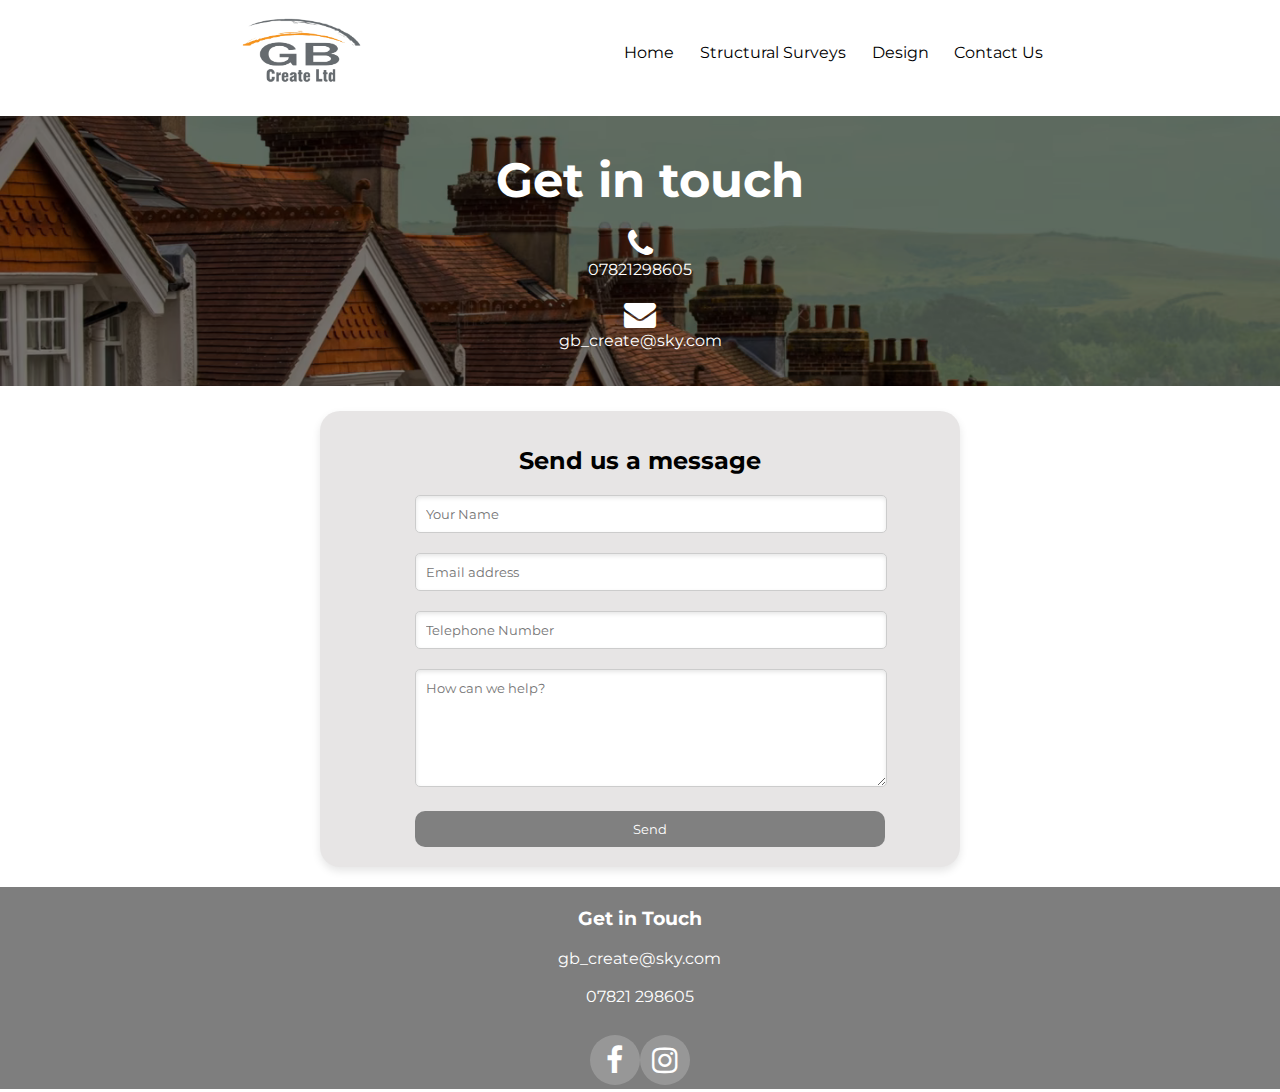
<file: contact.html>
<!DOCTYPE html>
<html lang="en">

<head>
    <title>Contact Us</title>
    <meta charset="utf-8">
    <meta name="viewport" content="width=device-width, initial-scale=1">
    <meta
      name="description"
      content="Web site for GB Creates Structural Engineering and Structural Surveyor services"
    />
    <link rel="icon" type="image/x-icon" href="/media/favicon.ico">
    <link rel="stylesheet" href="styles/style.css">
    <link rel="preconnect" href="https://fonts.googleapis.com">
    <link rel="preconnect" href="https://fonts.gstatic.com" crossorigin>
    <link href="https://fonts.googleapis.com/css2?family=Montserrat:ital,wght@0,100..900;1,100..900&display=swap"
        rel="stylesheet">
    <link rel="stylesheet" href="https://cdnjs.cloudflare.com/ajax/libs/font-awesome/4.7.0/css/font-awesome.min.css">
</head>

<body>

    <div id="preloader">
        <div class="loader"></div>
    </div>

    <header>

        <img class="logo" src="media/Logo1.png" alt="The logo, in grey and orange, for GB Create Ltd.">

        <nav>

            <!-- Desktop and tablet nav-->
            <ul class="nav-list" id="desk-nav">
                <li><a href="https://gbcreate.co.uk/index.html">Home</a></li>
                <li><a href="https://gbcreate.co.uk/surveys.html">Structural Surveys</a></li>
                <li><a href="https://gbcreate.co.uk/design.html">Design</a></li>
                <li><a href="https://gbcreate.co.uk/contact.html">Contact Us</a></li>

            </ul>
            <a href="javascript:void(0);" class="icon" onclick="myFunction()">
                <i class="fa fa-bars"></i>
            </a>



        </nav>


    </header>

    <main>
        <ul class="mobile-nav-list" id="links">
            <li><a href="https://gbcreate.co.uk/index.html" onclick="myFunction()">Home</a></li>
            <li><a href="https://gbcreate.co.uk/surveys.html">Structural Surveys</a></li>
            <li><a href="https://gbcreate.co.uk/design.html">Design</a></li>
            <li><a href="https://gbcreate.co.uk/contact.html">Contact Us</a></li>

        </ul>
        <div class="section-container-contact">
            <div class="intro-container-contact">
                <h1 class="title">Get in touch</h1><br>
                <div class="top-contact">
                    <div class="phone">
                        <i class="fa fa-phone"></i>
                        <p><a href="tel:07821298605">07821298605</a></p>
                    </div>
                    <div class="email">
                        <i class="fa fa-envelope"></i>
                        <p><a href="mailto:gb_create@sky.com">gb_create@sky.com</a></p>
                    </div>
                </div>
            </div>
        </div>

        <section class="container">
            <section class="form">
                <h2>Send us a message</h2>
                <form id="fcf-form-id" class="fcf-form-class" method="post" action="contact-form-process.php">

                    <div class="fcf-input-group">
                        <input type="text" id="Name" name="Name" class="fcf-form-control" required
                            placeholder="Your Name">
                    </div>
                    <div class="fcf-form-group">

                        <div class="fcf-input-group">
                            <input type="email" id="Email" name="Email" class="fcf-form-control" required
                                placeholder="Email address">
                        </div>
                        <div class="fcf-input-group">
                            <input type="tel" id="tel" name="tel" class="fcf-form-control" required
                                placeholder="Telephone Number">
                        </div>
                        <div class="fcf-form-group">

                            <div class="fcf-input-group">
                                <textarea id="Message" name="Message" class="fcf-form-control" rows="6" maxlength="3000"
                                    required placeholder="How can we help?"></textarea>
                            </div>
                        </div>
                        <div class="fcf-form-group">
                            <button type="submit" id="fcf-button"
                                class="fcf-btn fcf-btn-primary fcf-btn-lg fcf-btn-block">Send</button>
                        </div>
                    </div>
                </form>


            </section>

        </section>
    </main>

    <footer>
        <div class="f-container">

            <h3>Get in Touch</h3><br>
            <p><a href="mailto:gb_create@sky.com">gb_create@sky.com</a></p><br>
            <p><a href="tel:07821298605">07821 298605</a></p><br>

            <div class="socials">
                <a href="https://www.facebook.com/people/GB-Create/100083568780722/" class="fa fa-facebook" id="fb"></a>
                <a href="https://www.instagram.com/gbcreateltdbuilders/" class="fa fa-instagram" id="ins"></a>
                <br><br><br>
            </div>



        </div>
    </footer>

    <script src="script.js" async></script>
</body>

</html>
</file>
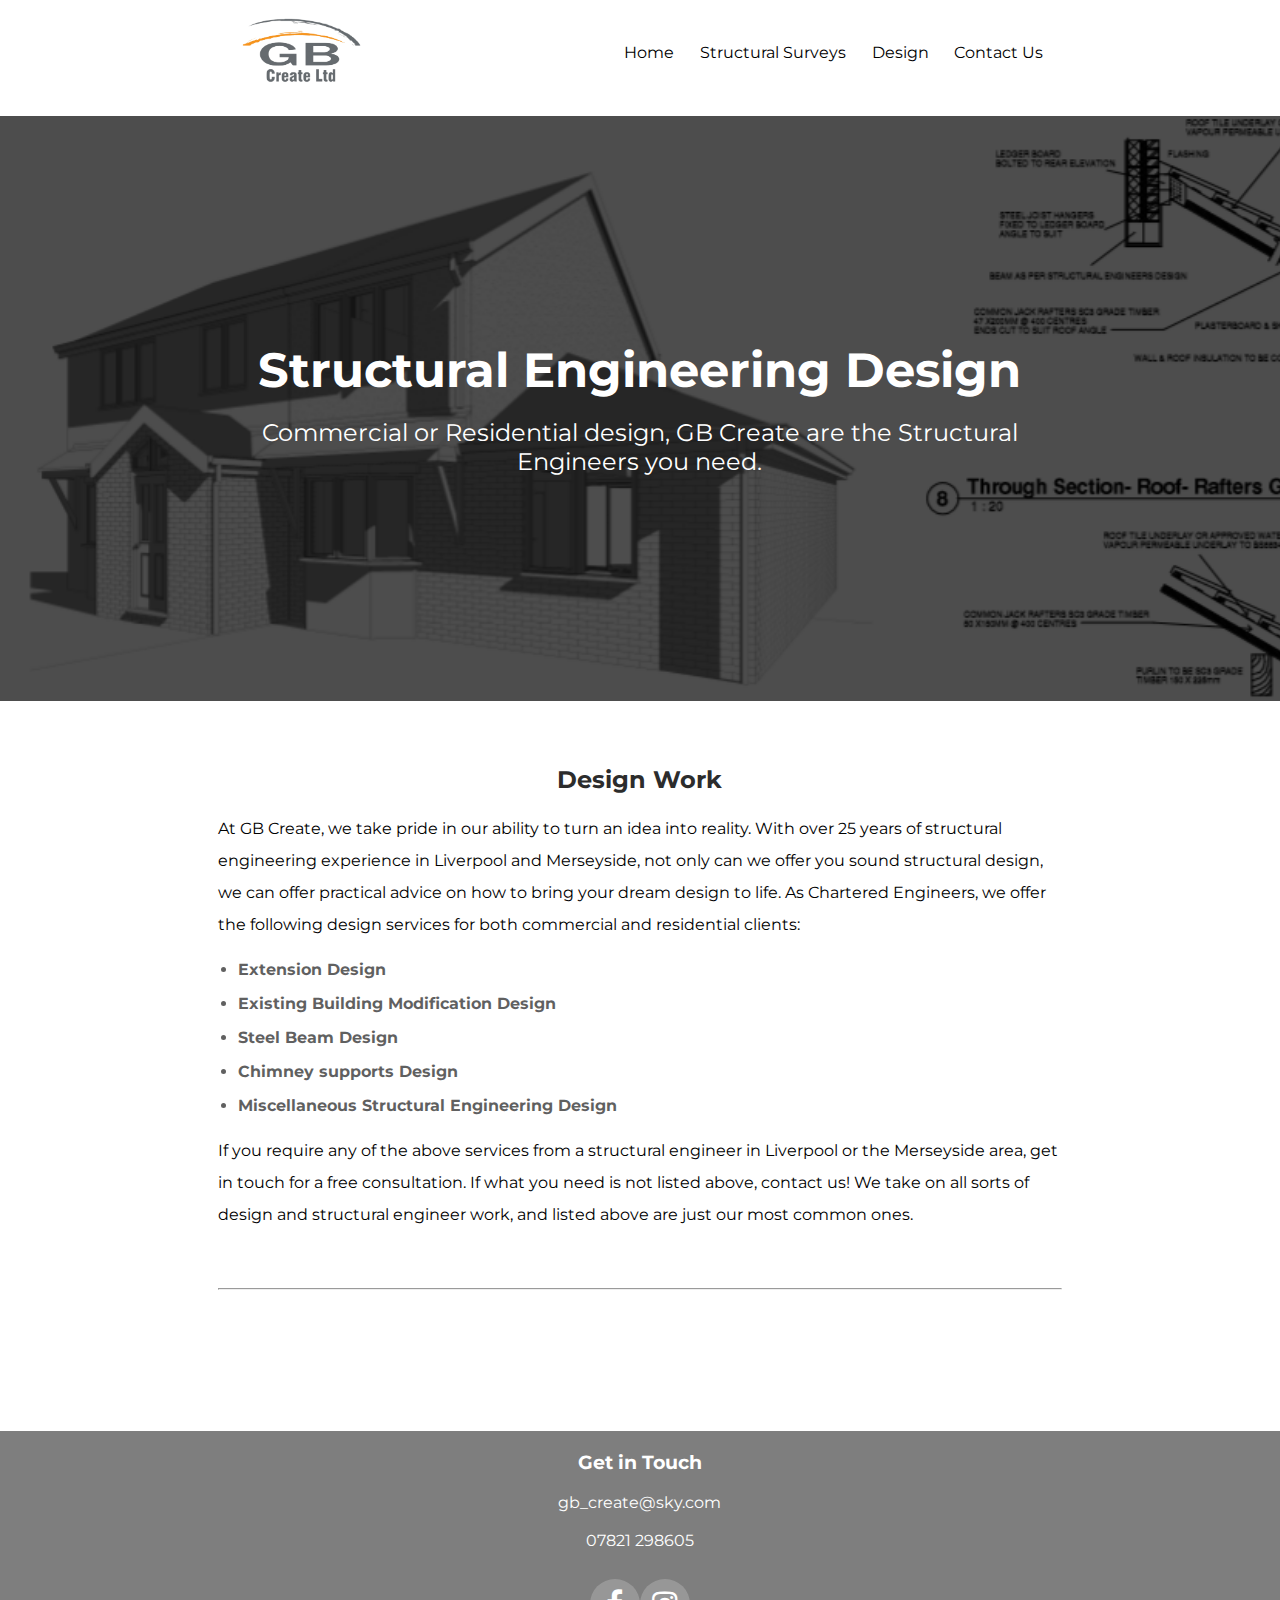
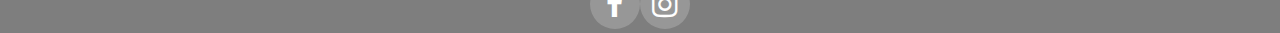
<file: design.html>
<!DOCTYPE html>
<html lang="en">

<head>
    <title>Structural Engineer Design</title>
    <meta charset="utf-8">
    <meta name="viewport" content="width=device-width, initial-scale=1">
    <meta
      name="description"
      content="Web site for GB Creates Structural Engineering and Structural Surveyor services"
    />
    <link rel="icon" type="image/x-icon" href="/media/favicon.ico">
    <link rel="stylesheet" href="styles/style.css">
    <link rel="preconnect" href="https://fonts.googleapis.com">
    <link rel="preconnect" href="https://fonts.gstatic.com" crossorigin>
    <link href="https://fonts.googleapis.com/css2?family=Montserrat:ital,wght@0,100..900;1,100..900&display=swap"
        rel="stylesheet">
    <link rel="stylesheet" href="https://cdnjs.cloudflare.com/ajax/libs/font-awesome/4.7.0/css/font-awesome.min.css">
</head>

<body>

    <div id="preloader">
        <div class="loader"></div>
    </div>

    <header>

        <img class="logo" src="media/Logo1.png" alt="The logo, in grey and orange, for GB Create Ltd.">

        <nav>

            <!-- Desktop and tablet nav-->
            <ul class="nav-list" id="desk-nav">
                <li><a href="https://gbcreate.co.uk/index.html">Home</a></li>
                <li><a href="https://gbcreate.co.uk/surveys.html">Structural Surveys</a></li>
                <li><a href="https://gbcreate.co.uk/design.html">Design</a></li>
                <li><a href="https://gbcreate.co.uk/contact.html">Contact Us</a></li>

            </ul>
            <a href="javascript:void(0);" class="icon" onclick="myFunction()">
                <i class="fa fa-bars"></i>
            </a>



        </nav>


    </header>

    <main>
        <ul class="mobile-nav-list" id="links">
            <li><a href="https://gbcreate.co.uk/index.html" onclick="myFunction()">Home</a></li>
            <li><a href="https://gbcreate.co.uk/surveys.html">Structural Surveys</a></li>
            <li><a href="https://gbcreate.co.uk/design.html">Design</a></li>
            <li><a href="https://gbcreate.co.uk/contact.html">Contact Us</a></li>

        </ul>
        <div class="section-container" id="#home">
            <section class="intro-design">
                <div class="text-container">
                    <h1 id="title">Structural Engineering Design</h1><br>
                    <p id="intro-p">Commercial or Residential design, GB Create are the Structural Engineers you need.
                    </p>
                </div>




            </section>
        </div>

        <section class="who">
            <div class="about-container">
                <h2>Design Work</h2><br>
                <p>At GB Create, we take pride in our ability to turn an idea into reality. With over 25 years of
                    structural engineering experience in Liverpool and Merseyside, not only can we offer you sound
                    structural design, we can offer practical advice on how to
                    bring your dream design to life. As Chartered Engineers, we offer the following design
                    services for both commercial and residential clients: </p><br>
                <div class="design-list-container">
                    <ul class="design-list">
                        <li>Extension Design</li>
                        <li>Existing Building Modification Design</li>
                        <li>Steel Beam Design</li>
                        <li>Chimney supports Design</li>
                        <li>Miscellaneous Structural Engineering Design</li>
                    </ul>
                </div>

                <p>If you require any of the above services from a structural engineer in Liverpool or the Merseyside
                    area, get in touch for a free consultation.
                    If what you need is not listed above, contact us! We take on all sorts of design and structural
                    engineer work, and listed above are just our most common ones.</p><br><br><br><hr>


            </div>

        </section>


        <script src="https://static.elfsight.com/platform/platform.js" data-use-service-core defer></script>
        <div class="elfsight-app-59fa5259-1449-4dcc-a7d7-b1903b5d0bb9" id="reviews" data-elfsight-app-lazy></div>
        <br><br><br>


    </main>

    <footer>
        <div class="f-container">

            <h3>Get in Touch</h3><br>
            <p><a href="mailto:gb_create@sky.com">gb_create@sky.com</a></p><br>
            <p><a href="tel:07821298605">07821 298605</a></p><br>

            <div class="socials">
                <a href="https://www.facebook.com/people/GB-Create/100083568780722/" class="fa fa-facebook" id="fb"></a>
                <a href="https://www.instagram.com/gbcreateltdbuilders/" class="fa fa-instagram" id="ins"></a>
            </div>



        </div>
    </footer>

    <script src="script.js" async></script>
</body>

</html>
</file>
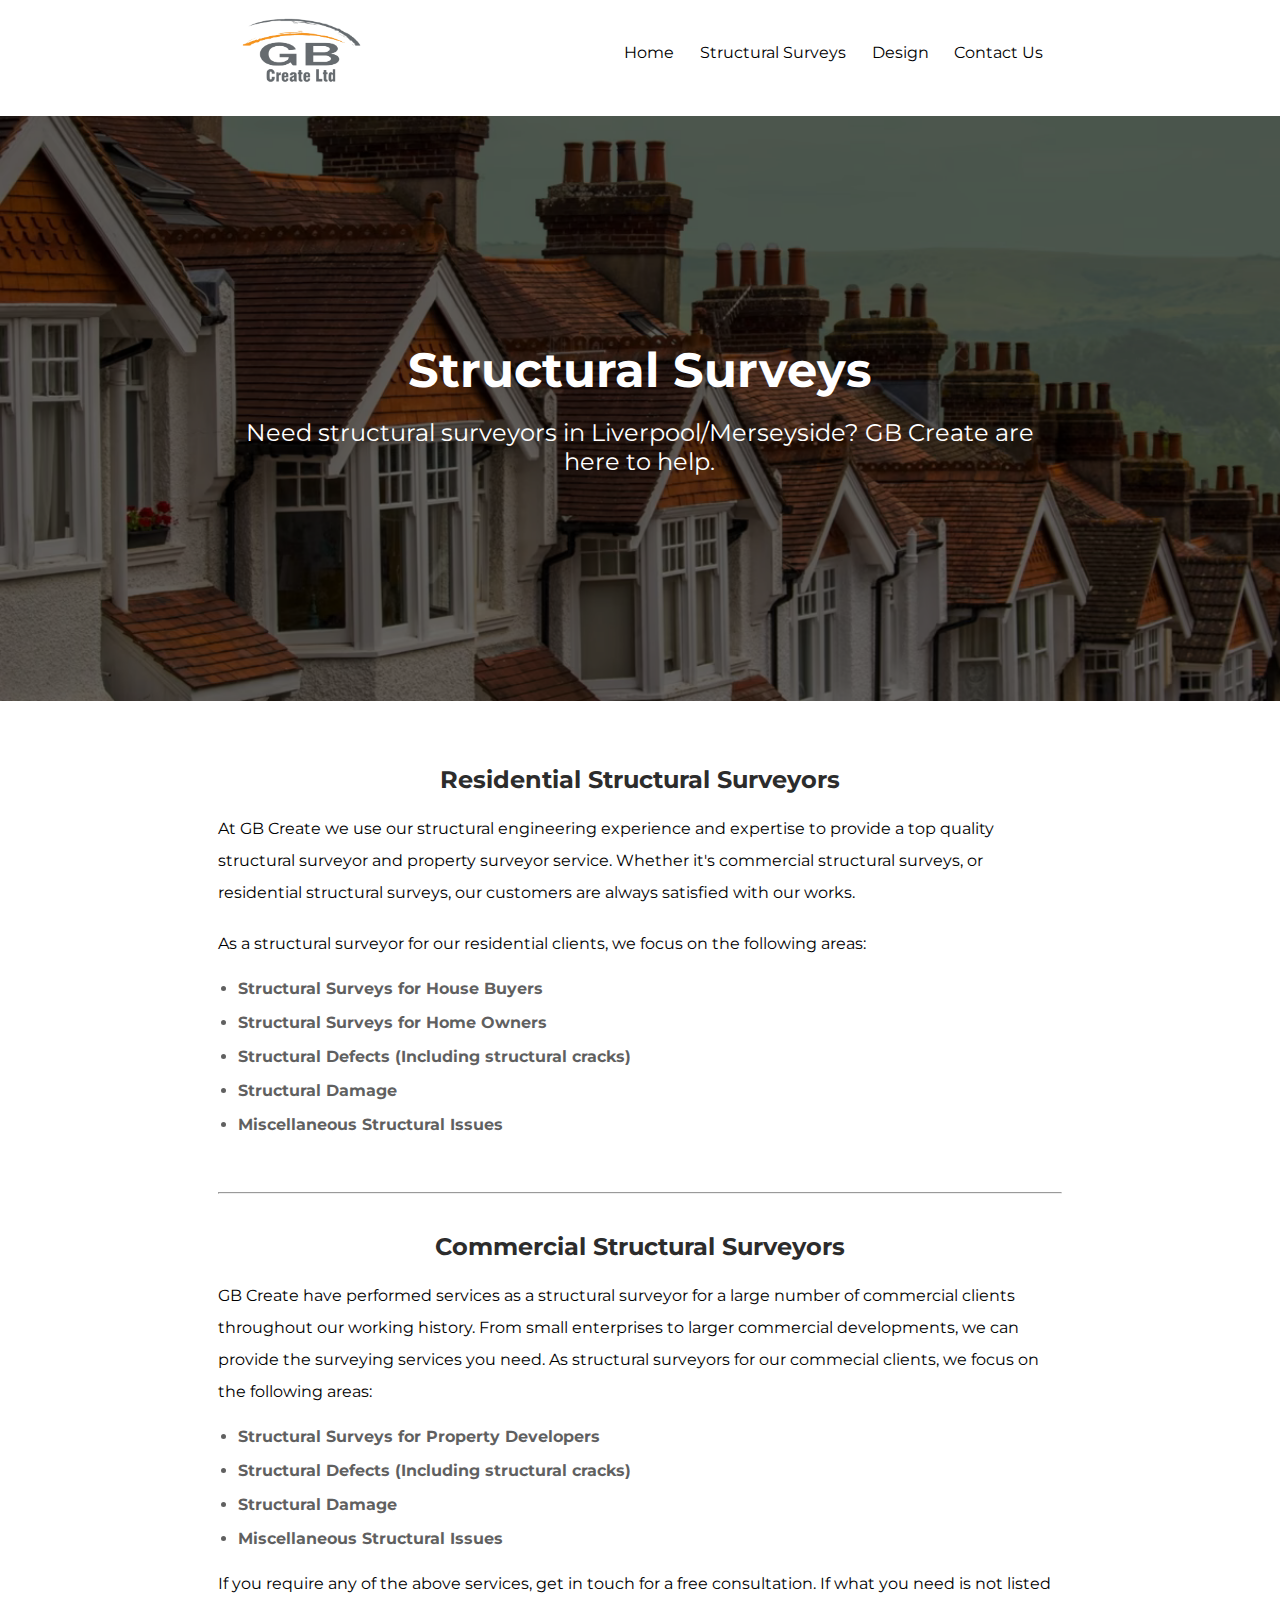
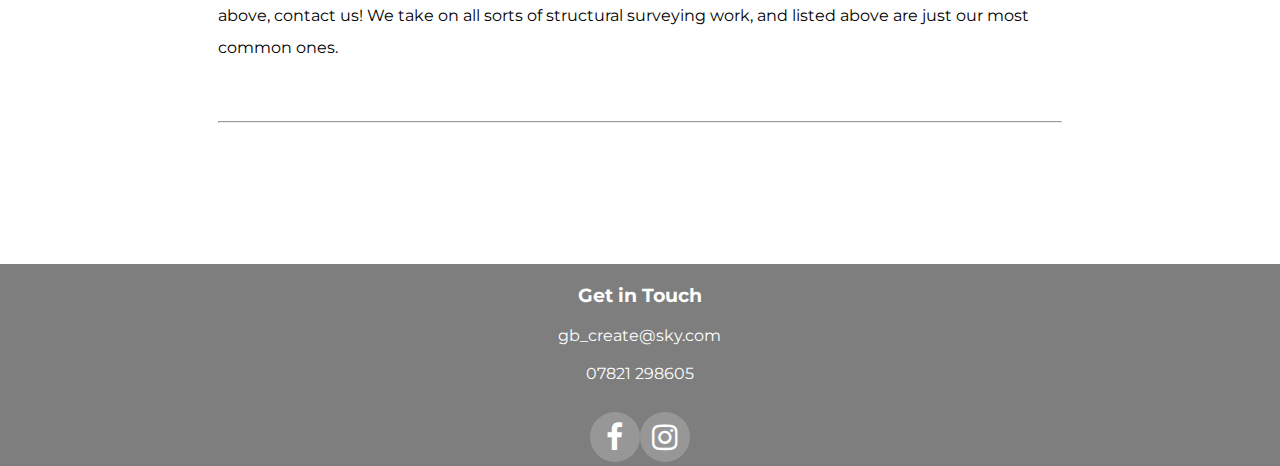
<file: surveys.html>
<!DOCTYPE html>
<html lang="en">

<head>
    <title>Structural Surveys</title>
    <meta charset="utf-8">
    <meta name="viewport" content="width=device-width, initial-scale=1">
    <meta
      name="description"
      content="Web site for GB Creates Structural Engineering and Structural Surveyor services"
    />
    <link rel="icon" type="image/x-icon" href="/media/favicon.ico">
    <link rel="stylesheet" href="styles/style.css">
    <link rel="preconnect" href="https://fonts.googleapis.com">
    <link rel="preconnect" href="https://fonts.gstatic.com" crossorigin>
    <link href="https://fonts.googleapis.com/css2?family=Montserrat:ital,wght@0,100..900;1,100..900&display=swap"
        rel="stylesheet">
    <link rel="stylesheet" href="https://cdnjs.cloudflare.com/ajax/libs/font-awesome/4.7.0/css/font-awesome.min.css">
</head>

<body>

    <div id="preloader">
        <div class="loader"></div>
    </div>

    <header>

        <img class="logo" src="media/Logo1.png" alt="The logo, in grey and orange, for GB Create Ltd.">

        <nav>

            <!-- Desktop and tablet nav-->
            <ul class="nav-list" id="desk-nav">
                <li><a href="https://gbcreate.co.uk/index.html">Home</a></li>
                <li><a href="https://gbcreate.co.uk/surveys.html">Structural Surveys</a></li>
                <li><a href="https://gbcreate.co.uk/design.html">Design</a></li>
                <li><a href="https://gbcreate.co.uk/contact.html">Contact Us</a></li>

            </ul>
            <a href="javascript:void(0);" class="icon" onclick="myFunction()">
                <i class="fa fa-bars"></i>
            </a>



        </nav>


    </header>

    <main>
        <ul class="mobile-nav-list" id="links">
            <li><a href="https://gbcreate.co.uk/index.html" onclick="myFunction()">Home</a></li>
            <li><a href="https://gbcreate.co.uk/surveys.html">Structural Surveys</a></li>
            <li><a href="https://gbcreate.co.uk/design.html">Design</a></li>
            <li><a href="https://gbcreate.co.uk/contact.html">Contact Us</a></li>

        </ul>
        <div class="section-container" id="#home">
            <section class="intro-surveys">
                <div class="text-container">
                    <h1 id="title">Structural Surveys</h1><br>
                    <p id="intro-p">Need structural surveyors in Liverpool/Merseyside? GB Create are here to help.</p>
                </div>


            </section>
        </div>

        <section class="who">
            <div class="about-container">
                <h2>Residential Structural Surveyors</h2><br>
                <p>At GB Create we use our structural engineering experience and expertise to provide a top quality structural surveyor and property surveyor service. Whether it's commercial 
                    structural surveys, or residential structural surveys, our customers are always satisfied with our works.
                </p><br>
                <p>As a structural surveyor for our residential clients, we focus on the following areas:</p><br>
                <div class="design-list-container">
                    <ul class="design-list">
                        <li>Structural Surveys for House Buyers</li>
                        <li>Structural Surveys for Home Owners</li>
                        <li>Structural Defects (Including structural cracks)</li>
                        <li>Structural Damage</li>
                        <li>Miscellaneous Structural Issues</li>
                    </ul>
                </div><br><br><hr><br><br>
                <h2>Commercial Structural Surveyors</h2><br> 
                <p>GB Create have performed services as a structural surveyor for a large number of commercial clients throughout our working history. From small enterprises 
                    to larger commercial developments, we can provide the surveying services you need. As structural surveyors for our commecial clients, we focus on the following areas:</p><br>
    

                <div class="design-list-container">
                    <ul class="design-list">
                        <li>Structural Surveys for Property Developers</li>
                        <li>Structural Defects (Including structural cracks)</li>
                        <li>Structural Damage</li>
                        <li>Miscellaneous Structural Issues</li>
                    </ul>
                </div>
                <p>If you require any of the above services, get in touch for a free consultation. 
                If what you need is not listed above, contact us! We take on all sorts of structural surveying work, and listed above are just our most common ones.</p><br><br><br><hr>
                

            </div>
            
        </section>


        <script src="https://static.elfsight.com/platform/platform.js" data-use-service-core defer></script>
        <div class="elfsight-app-59fa5259-1449-4dcc-a7d7-b1903b5d0bb9" id="reviews" data-elfsight-app-lazy></div>
        <br><br><br>


    </main>

    <footer>
        <div class="f-container">

            <h3>Get in Touch</h3><br>
            <p><a href="mailto:gb_create@sky.com">gb_create@sky.com</a></p><br>
            <p><a href="tel:07821298605">07821 298605</a></p><br>

            <div class="socials">
                <a href="https://www.facebook.com/people/GB-Create/100083568780722/" class="fa fa-facebook" id="fb"></a>
                <a href="https://www.instagram.com/gbcreateltdbuilders/" class="fa fa-instagram" id="ins"></a>
            </div>



        </div>
    </footer>

    <script src="script.js" async></script>
</body>

</html>
</file>
<file: styles/style.css>
/* Universal styles */

* {
    padding: 0;
    margin: 0;
    box-sizing: content-box;
}

html {
    font-family: Montserrat, Arial;
    overflow-x: hidden;
}

a {
    text-decoration: none;
    color: black;
}

a:hover {
    cursor: pointer;
    color: blue;
}




/* header styles */

header {

    width: 65vw;
    margin: 0 auto;
    display: flex;
    justify-content: space-between;
    align-items: center;
    margin-bottom: 10px;


}

/* Style the hamburger menu */
.icon {
    background: rgb(126, 126, 126);
    display: none;


}

.nav-list {
    display: flex;
    justify-content: space-around;
}


.logo {
    width: 15%;
    height: auto;
    min-width: 150px;
}


.nav-list li {
    display: inline;
    list-style-type: none;
    padding: 0.8rem;
    font-size: 1rem;
}

/* The dropdown container */
.dropdown {
    /* overflow: hidden; */
    display: inline;

}

/* Dropdown button */
.dropdown .dropbtn {
    font-size: 1rem;
    border: none;
    outline: none;
    color: black;
    padding: 0;
    background-color: inherit;
    font-family: inherit;

    /* Important for vertical align on mobile phones */
    margin: 0;
    /* Important for vertical align on mobile phones */

}

/* Add a red background color to navbar links on hover */
.navbar a:hover,
.dropdown:hover .dropbtn {
    color: blue;
    cursor: pointer;
}

/* Dropdown content (hidden by default) */
.dropdown-content {
    display: none;
    position: absolute;
    background-color: #f9f9f9;
    color: black;
    min-width: 160px;
    box-shadow: 0px 8px 16px 0px rgba(0, 0, 0, 0.2);
    z-index: 1;
}

/* Links inside the dropdown */
.dropdown-content a {
    float: none;
    padding: 12px 16px;
    text-decoration: none;
    display: block;
    text-align: left;
}

/* Add a grey background color to dropdown links on hover */
.dropdown-content a:hover {
    background-color: gray;
    color: white;
}

/* Show the dropdown menu on hover */
.dropdown:hover .dropdown-content {
    display: block;
}


.mobile-nav-list {
    display: none;
}

/* Mobile Styles */
@media only screen and (max-width: 567px) {
    header {
        width: 80vw;

        display: flex;
        flex-direction: column;
        justify-content: end;

    }

    nav {
        margin-left: 1rem;

    }


    .logo {
        min-width: 250px;

    }

    .dropdown .dropbtn {
        font-size: 0.5rem;
    }

    .icon {
        background: white;
        display: inline;
        font-size: 1.5rem;
        padding: 0.5rem;
        color: rgb(126, 126, 126);
        position: relative;
        right: 4px;


    }



    .icon:hover {
        color: rgb(126, 126, 126);
    }

    .nav-list {
        display: none;
    }

    .mobile-nav-list {
        width: 100vw;
        margin: 0 auto;
    }


    .mobile-nav-list a {
        display: block;
        width: 100vw;
        padding: 10px;
        line-height: 2;
        color: white;
        background-color: rgb(126, 126, 126);
        border-bottom: 1px solid white;
    }

    .mobile-nav-list a:hover {
        background-color: black;

    }


}

@media only screen and (min-width: 567px) and (max-width: 629px) {
    #desk-nav li {
        padding: 0.1rem;
        font-size: 0.7rem;
    }
}

/* Tablet Styles */

@media only screen and (min-width: 780px) and (max-width: 1100px) {
    header {
        width: 80vw;
    }

    nav {
        margin-left: 1rem;
    }

    .nav-list li {
        padding: 0.3rem;
        font-size: 1rem;
        margin-left: 10px;
    }

    .mobile-nav-list {
        display: none;
        color: white;
    }

    .logo {
        min-width: 150px;
    }

    .dropdown .dropbtn {
        font-size: 1rem;
    }
}

@media only screen and (min-width:451px) and (max-width: 780px) {
    .nav-list li {
        padding: 0.2rem;
        font-size: 0.8rem;
        margin-left: 10px;
    }

    .mobile-nav-list {
        display: none;
    }

    header {
        width: 80vw;
    }

    .dropdown .dropbtn {
        font-size: 0.8rem;
    }
}




/* main styles */

main {
    width: 100vw;

}

.section-container {
    width: 100vw;
    height: 65vh;
    background-color: black;
    margin: 0 auto;
    position: relative;
    z-index: 2;



}

.intro {

    width: 100vw;
    background: url("../media/liverpoolv4.png");
    /* opacity: 0.5; */
    background-repeat: no-repeat;
    background-size: cover;
    height: 65vh;
    display: flex;
    align-items: center;
    flex-direction: column;
    justify-content: center;




}

.intro-design {

    width: 100vw;
    background: url("../media/Drawing1_opaqueV3.png");
    background-repeat: no-repeat;
    background-size: cover;
    height: 65vh;
    display: flex;
    align-items: center;
    flex-direction: column;
    justify-content: center;


}

.intro-surveys {

    width: 100vw;
    background: url("../media/main_opaquev2.png");
    background-repeat: no-repeat;
    background-size: cover;
    height: 65vh;
    display: flex;
    align-items: center;
    flex-direction: column;
    justify-content: center;



}

.section-container-contact {
    width: 100vw;
    height: 30vh;
    background-color: black;
    margin: 0 auto;



}

.intro-container-contact {

    width: 100vw;
    height: 30vh;
    background: url("../media/main_opaque.png");
    background-repeat: no-repeat;
    background-size: cover;
    display: flex;
    align-items: center;
    flex-direction: column;
    justify-content: center;


}

.intro-container-contact h1 {
    color: white;
    font-size: 3rem;

}

.intro-container-contact a:hover {
    color: blue;
}




.text-container {
    width: 66vw;
    margin: 0 auto;

}

.main-text {
    width: 66vw;
    margin: 0 auto;
    position: relative;
    top: -50vh;


}

.intro h1,
.intro-design h1,
.intro-surveys h1 {
    color: white;
    font-size: 3rem;
    text-align: center;

}

.intro p,
.intro-design p,
.intro-surveys p {
    color: white;
    font-size: 1.5rem;
    text-align: center;
}

.main-button {
    padding: 1rem;
    border-radius: 10px;
    margin-top: 5rem;
    text-align: center;
    border: none;
    font-family: Montserrat, Arial;
}

.main-button:hover {
    background-color: gray;
    color: white;
    cursor: pointer;
}


.map-container .design-list {
    list-style-type: none;
}

.map-container {
    margin: 0 auto;
    width: 66vw;
    display: flex;
    justify-content:space-evenly;
    align-items: center;
    color: rgba(44, 44, 44, 0.753);

}

.map {
    border-radius: 20px;
    margin-left: 18px;
}

.design-list li {
    color: rgba(44, 44, 44, 0.753);
}


#where {
    margin-top: -3rem;
}

/* Mobile Styles */
@media only screen and (max-height: 380px) {
    .main-button {
        margin-top: 2rem;
    }
}

@media only screen and (max-width: 450px) {

    .section-container,
    .intro,
    .intro-design,
    .intro-surveys {
        width: 100vw;
        height: 90vh;
    }


    .map,
    .mobile-nomap {
        display: none;
    }

    .map-container .design-list {
        list-style-type: disc;
    }

    .map-container {
        margin: 0 auto;
        width: 88vw;
        display: flex;
        justify-content: space-evenly;
        align-items: center;


    }


    /* mobile image for design page */
    .intro-design {
        background: url("../media/mobile_design2v2.png");

    }

    .intro {
        background: url("../media/liverpool_more_opaque_mobile.png");
    }

    #title {
        font-size: 1.8rem;
        text-align: center;
    }

    #intro-p {
        font-size: 1rem;
        text-align: center;
    }

    .main-button {
        padding: 0.8rem;
        font-size: 0.7rem;
        position: relative;
        left: 8px;

    }

    .text-container {
        width: 90vw;
        margin: 0 auto;

    }

    .main-text {
        width: 90vw;
        margin: 0 auto;
        position: relative;
        top: -50vh;


    }

    #reviews h1 {
        text-align: left;
    }

}

/* Tablet Styles */

@media only screen and (min-width: 781px) and (max-width: 936px) {


    #title {
        font-size: 2rem;
        text-align: center;
    }

    #intro-p {
        font-size: 1rem;
        text-align: center;
    }

    .main-button {
        padding: 0.7rem;

    }

    .text-container {
        width: 80vw;

    }

    .map,
    .mobile-nomap {
        display: none;
    }

    .map-container .design-list {
        list-style-type: disc;
    }

    .map-container {
        margin: 0 auto;
        width: 90vw;
        display: flex;
        justify-content: space-evenly;
        /* align-items: center; */

    }


}

/*Small Tablet Styles */

@media only screen and (min-width:451px) and (max-width: 936px) {

    .section-container,
    .intro,
    .intro-design,
    .intro-surveys {
        width: 100vw;
        height: 75vh;
    }

    #title {
        font-size: 2rem;
        text-align: center;
    }

    #intro-p {
        font-size: 1rem;
        text-align: center;
    }

    .main-button {
        padding: 0.7rem;

    }

    .map,
    .mobile-nomap {
        display: none;
    }

    .map-container .design-list {
        list-style-type: disc;
    }

    .map-container {
        margin: 0 auto;
        width: 90vw;
        display: flex;
        justify-content: space-evenly;
        /* align-items: center; */

    }

}

@media only screen and (min-width: 936px) and (max-width: 1200px) {

    .map,
    .mobile-nomap {
        display: none;
    }

    .map-container .design-list {
        list-style-type: disc;
    }

    .map-container {
        margin: 0 auto;
        width: 66vw;
        display: flex;
        justify-content: space-evenly;
        /* align-items: center; */

    }
}

@media only screen and (min-width: 1200px) {
    .map {
        width: 50vw;
    }
}


.who {
    width: 66vw;
    margin: 4rem auto;
    display: flex;
    flex-direction: column;
    align-items: center;
    /* justify-content: space-between; */
}

.who p {
    line-height: 2;
}



.design-list {

    margin: 0 0 20px 20px;

}


.design-list li {
    margin-bottom: 15px;
    font-weight: bold;

}

.img {
    width: 60%;
    height: auto;
}

.about-container {
    width: 66vw;
    margin-bottom: 20px;

}

.about-container h2 {
    text-align: center;
    color: rgb(44, 44, 44);
}

.img-container {
    display: flex;
    justify-content: center;
    width: 66vw;
}

.form {
    margin: 25px auto 20px; /* Simplified margin property */
    width: 50vw;
    max-width: 600px; /* Added max-width for better responsiveness */
    display: flex;
    flex-direction: column;
    align-items: center;
    justify-content: center;
    font-family: Montserrat, Arial, sans-serif; /* Added sans-serif for fallback */
    background-color: rgb(231, 229, 229);
    border-radius: 20px;
    padding: 20px; /* Added padding for better spacing */
    box-shadow: 0 4px 8px rgba(0, 0, 0, 0.1); /* Subtle shadow for depth */
}

.form-submit {
    width: 100%; /* Full width for consistency */
    flex-grow: 1; /* Allow it to grow and occupy available space */
    display: flex;
    flex-direction: column;
    align-items: center;
    justify-content: center;
    margin: 0; /* Removed margin for better centering */
    text-align: center;
}

.fcf-form-class {
    width: 75%; /* Maintain the width */
    height: auto; /* Set height to auto to accommodate content without scroll */
}

.fcf-form-control {
    width: 100%;
    padding: 10px; /* Consistent padding */
    margin-top: 20px;
    border-radius: 5px;
    border: 1px solid #ccc; /* Added border for better visibility */
    box-shadow: inset 0 2px 4px rgba(0, 0, 0, 0.1); /* Subtle inner shadow */
    font-family: inherit; /* Use inherited font-family */
}

#fcf-button {
    width: 100%;
    border-radius: 10px;
    margin-top: 20px;
    padding: 10px;
    font-family: inherit; /* Inherit font-family */
    background-color: var(--background-color, gray); /* Added a fallback color */
    color: white;
    border: none; /* Removed default border */
    cursor: pointer; /* Ensure pointer on hover */
    transition: background-color 0.3s, transform 0.1s; /* Smooth transition effects */
}

#fcf-button:hover {
    background-color: #555; /* Darker color for hover effect */
}

#fcf-button:active {
    transform: translateY(2px); /* Use transform for a smoother effect */
}

.form h2 {
    margin-top: 15px;
    font-size: 1.5rem; /* Set a suitable font size */
    color: var(--primary-color, black); /* Added fallback color */
}

.section-container-contact i {
    font-size: 2rem;
    color: white;
}

.phone,
.email {
    display: flex;
    flex-direction: column;
    align-items: center;
    width: 10vw;
}

.phone a,
.email a {
    color: white;
}

.top-contact {
    display: flex;
    flex-direction: column;
    justify-content: space-between;
}

.phone {
    margin-bottom: 20px;
}

.title {
    margin-right: -20px;
}

#reviews {
    margin-top: -3rem;
    width: 70vw;
    margin: 0 auto;
}



/* Mobile Styles */
@media only screen and (max-width: 450px) {
    .who {
        display: flex;
        flex-direction: column;
        width: 80vw;
        margin-bottom: 2rem;

    }

    .img {
        width: 80vw;
        height: auto;
    }

    .about-container {
        width: 80vw;

    }

    .two {
        display: none;
    }

    .img {
        margin-top: 3rem;
    }

    #reviews {
        width: 65vw;
        margin: 0 auto;
    }

    .about-container h2 {
        text-align: left;
    }

    .section-container-contact i {
        font-size: 1.5rem;
        color: white;
    }

    .section-container-contact h1 {
        font-size: 1.5rem;
        color: white;
    }

    .section-container-contact,
    .intro-container-contact {
        height: 30vh;
    }

    .top-contact {
        flex-direction: column;
        margin-right: -15px;

    }


    .phone {
        margin-bottom: 15px;

    }

    .form {
        width: 80vw;
    }

    .fcf-form-class {
        width: 66vw;
        height: 380px;
    }

    .fcf-form-control {
        width: 100%;
        padding: 8px 0 10px 0;
        margin-top: 20px;
        border-radius: 5px;
        text-align: left;
        font-family: Montserrat, Arial;
    }

    #fcf-button {

        width: 100%;
        border-radius: 10px;
        margin-top: 20px;
        padding: 10px 0 10px 0;
        font-family: Montserrat, Arial;

    }

    .form-submit {
        width: 80vw;
        height: 55vh;

    }
}

/* Tablet Styles */
@media only screen and (min-width: 912px) and (max-width: 1100px) {
    .who {
        display: flex;
        flex-direction: column;
        width: 80vw;
        margin-bottom: 2rem;

    }

    .img {
        width: 80vw;
        height: auto;
    }

    .about-container {
        width: 80vw;

    }

    .two {
        display: none;
    }

    .img {
        margin-top: 3rem;
    }

    .section-container-contact i,
    .section-container-contact h1 {
        font-size: 2rem;
        color: white;
    }

    .section-container-contact p {
        font-size: 1rem;
    }

    .section-container-contact,
    .intro-container-contact {
        height: 30vh;
    }

    .top-contact {
        flex-direction: column;
        margin-right: -20px;
    }

    .phone {
        margin-bottom: 15px;
    }

    .form {
        width: 90vw;
    }

    .fcf-form-class {
        width: 66vw;
        height: 380px;
    }

    .fcf-form-control {
        width: 100%;
        padding: 8px 0 10px 0;
        margin-top: 20px;
        border-radius: 5px;
        text-align: left;
        font-family: Montserrat, Arial;
    }

    #fcf-button {

        width: 100%;
        border-radius: 10px;
        margin-top: 20px;
        padding: 10px 0 10px 0;
        font-family: Montserrat, Arial;

    }

    .form-submit {
        width: 80vw;
        height: 67vh;

    }
}



/* Small Tablet Styles */
@media only screen and (min-width: 451px) and (max-width: 912px) {
    .who {
        display: flex;
        flex-direction: column;
        width: 80vw;
        margin-bottom: 2rem;

    }

    .img {
        width: 80vw;
        height: auto;
    }

    .about-container {
        width: 80vw;

    }

    .two {
        display: none;
    }

    .img {
        margin-top: 3rem;
    }

    .section-container-contact i,
    .section-container-contact h1 {
        font-size: 2rem;
        color: white;
    }

    .section-container-contact p {
        font-size: 1rem;
    }

    .section-container-contact,
    .intro-container-contact {
        height: 30vh;
    }

    .top-contact {
        flex-direction: column;
        margin-right: -20px;
    }

    .phone {
        margin-bottom: 15px;
    }

    .form {
        width: 90vw;
    }

    .fcf-form-class {
        width: 66vw;
        height: 380px;
    }

    .fcf-form-control {
        width: 100%;
        padding: 8px 0 10px 0;
        margin-top: 20px;
        border-radius: 5px;
        text-align: left;
        font-family: Montserrat, Arial;
    }

    #fcf-button {

        width: 100%;
        border-radius: 10px;
        margin-top: 20px;
        padding: 10px 0 10px 0;
        font-family: Montserrat, Arial;

    }
}

/* Height less than 610px */

@media only screen and (max-height: 610px) {

    .section-container-contact,
    .intro-container-contact {
        height: 60vh;
    }

    #reviews {
        width: 70vw;
        margin: 0 auto;
    }
}

@media only screen and (min-width: 1100px) and (max-height: 800px) {
    .fcf-form-class {
        width: 75%;
        height: 55vh;
    }

}

/* Footer Styles */

footer {
    width: 100%;
    background-color: rgb(126, 126, 126);
    height: 18vh; /* Consider replacing with min-height for responsiveness */
    color: white;
    display: flex; /* Added flex for better alignment */
    justify-content: center; /* Center content horizontally */
    align-items: center; /* Center content vertically */
    padding: 20px 0; /* Added padding for better spacing */
}

footer a {
    color: white;
    transition: color 0.3s; /* Smooth transition for hover effect */
}

.f-container {
    width: 66vw;
    max-width: 1200px; /* Added max-width for larger screens */
    height: 100%;
    margin: 0 auto;
    display: flex;
    flex-direction: column;
    justify-content: space-between; /* Changed to space-between for balanced spacing */
    align-items: center;
}

.socials {
    display: flex;
    justify-content: center;
    width: 100%; /* Full width for better alignment */
    margin-top: 10px; /* Slight margin for separation */
}

.socials a {
    padding: 10px; /* Added padding for a larger clickable area */
    font-size: 30px; /* Increased font size for clarity */
    width: 30px;
    height: 30px; /* Set explicit height for consistent sizing */
    text-align: center;
    text-decoration: none;
    border-radius: 50%;
    background-color: rgba(255, 255, 255, 0.2); /* Subtle background on icons */
    display: flex; /* Use flex to center icons */
    align-items: center; /* Center vertically */
    justify-content: center; /* Center horizontally */
    transition: background-color 0.3s; /* Smooth background transition */
}

.socials a:hover {
    color: blue;
    background-color: rgba(255, 255, 255, 0.3); /* Brighten background on hover */
}

/* .footer-contact {
    padding: 7px 0 7px 0;
} */

/* Mobile Styles */
@media only screen and (max-width: 450px) {
    .f-container {
        width: 80%;

    }

    footer {
        height: 25vh;
    }

    .socials a {
        margin-left: 0.5rem;
    }
}

@media only screen and (min-width: 451px) and (max-width: 1100px) {
    footer {
        height: 25vh;
    }
}

@media only screen and (max-height: 550px) {
    footer {
        height: 200px;
    }
}

/* Preloader Styles */
#preloader {
    position: fixed; /* Stay in place */
    top: 0;
    left: 0;
    width: 100%;
    height: 100%;
    background-color: rgb(126, 126, 126); /* Background color */
    display: flex;
    justify-content: center; /* Center the loader */
    align-items: center; /* Center the loader */
    z-index: 9999; /* Ensure it’s above all other content */
}

.loader {
    border: 8px solid rgba(255, 255, 255, 0.1); /* Light border */
    border-top: 8px solid white; /* Top border color */
    border-radius: 50%; /* Circular shape */
    width: 50px; /* Width of the loader */
    height: 50px; /* Height of the loader */
    animation: spin 1s linear infinite; /* Spinning animation */
}

/* Spin animation */
@keyframes spin {
    0% { transform: rotate(0deg); }
    100% { transform: rotate(360deg); }
}
</file>
